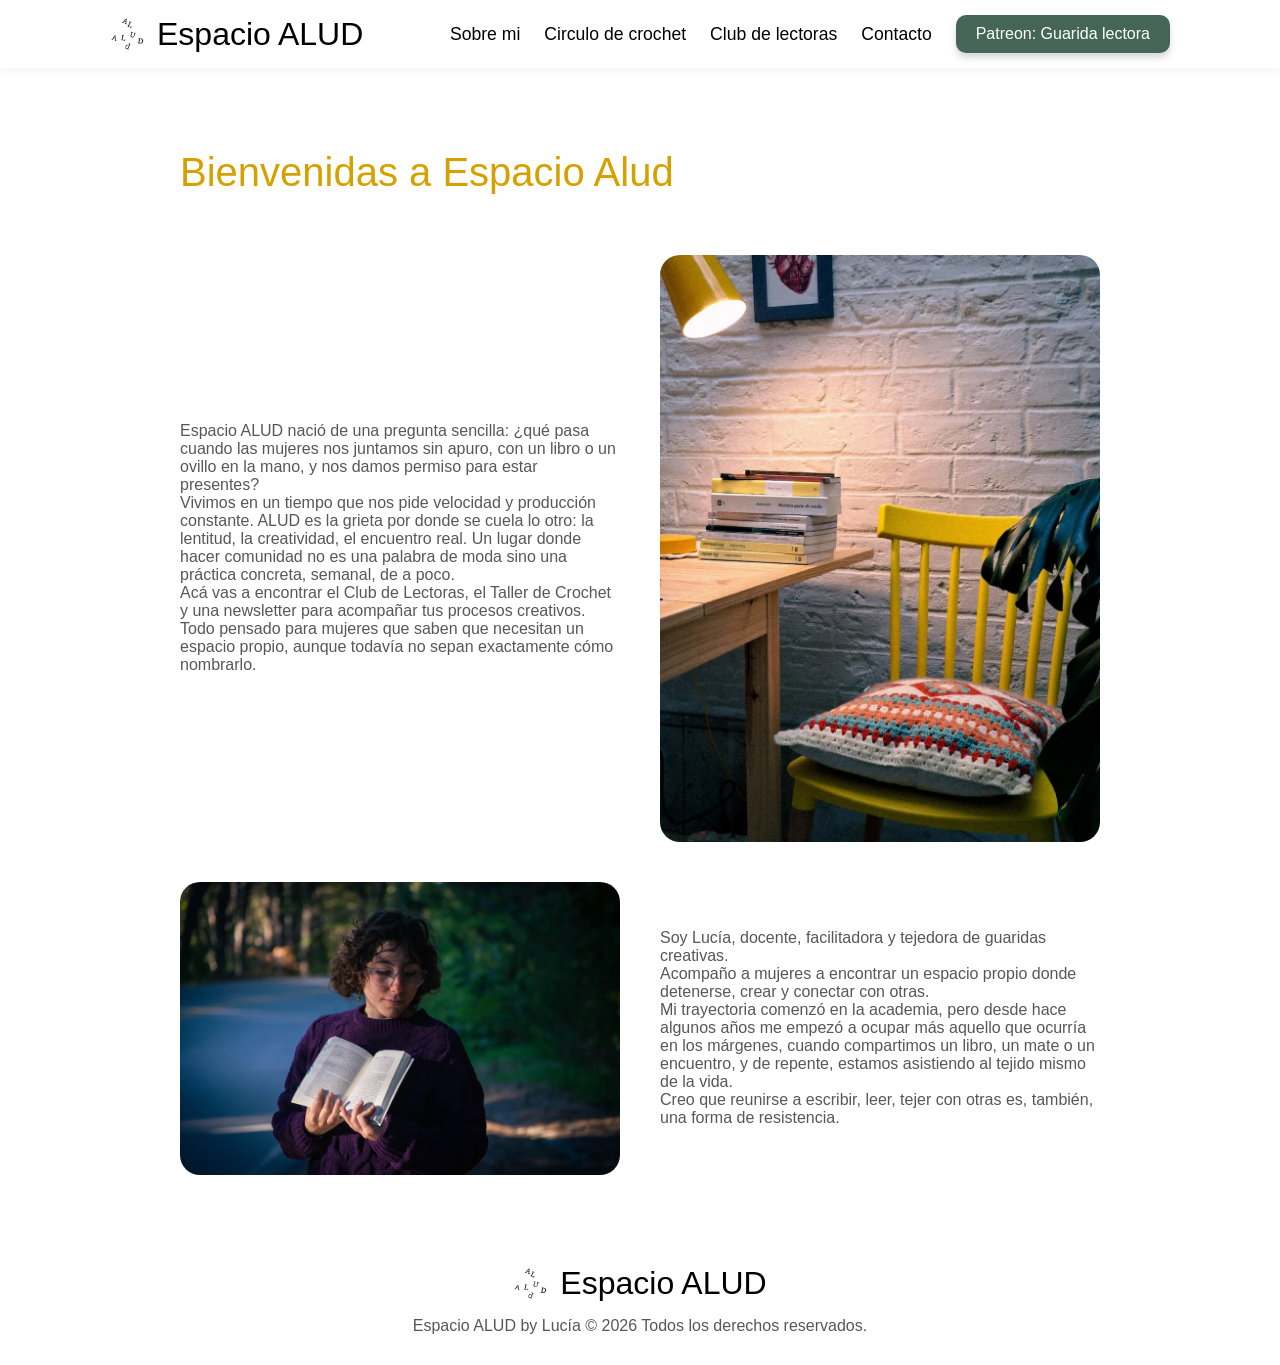
<file: index.html>
<!DOCTYPE html>
<html lang="es">

<head>
    <meta charset="UTF-8">
    <meta name="viewport" content="width=device-width, initial-scale=1.0">
    <link rel="preload" href="./styles/style.css" as="style">
    <link rel="stylesheet" href="./styles/style.css">

    <link rel="preload" as="image" href="../assets/img/Aguja.webp" fetchpriority="high">

    <!-- SEO -->
    <title>Espacio ALUD | Talleres Creativos y Club de Lectura en Montevideo</title>
    <link rel="shortcut icon" href="./assets/img/LogoALUDSINFONDO.png" type="image/x-icon">

    <meta name="keywords"
        content="Espacio ALUD, taller crochet, club de lectoras, Montevideo, Tres Cruces, encuentros creativos">
    <meta name="description"
        content="Espacio ALUD es un refugio creativo en Montevideo. Ofrecemos talleres presenciales de crochet y un club de lectura para compartir e inspirarte.">
    <meta name="owner" content="Lucia Valdez">
    <meta name="author" content="Federico Garcia">

    <!-- OPEN GRAPH -->
    <meta property="og:title" content="Espacio ALUD | Talleres y Club de Lectura 🏠">
    <meta property="og:description"
        content="Un refugio creativo en Montevideo con talleres de crochet y club de lectura.">
    <meta property="og:url" content="https://espacio-alud.vercel.app/index.html">
    <meta property="og:image"
        content="https://espacio-alud.vercel.app/assets/img/LogoALUDSINFONDO.png">
    <meta property="og:type" content="website">
</head>

<body>
    <header class="header">
        <div class="header-contenido">
            <div class="brand">
                <a href="index.html" class="logo-link">
                    <img src="./assets/img/LogoALUDSINFONDO.webp" alt="Logo de Espacio Alud" class="logo-img" width="100" height="100">
                    <h4 class="logo-nombre">Espacio ALUD</h4>
                </a>
            </div>

            <input type="checkbox" id="menu-toggle" class="menu-toggle">
            <label for="menu-toggle" class="btn-header">
                <span></span>
                <span></span>
                <span></span>
            </label>

            <nav class="nav-menu">
                <ul class="menu">
                    <li class="menu-item">
                        <a class="menu-link" href="./pages/sobremi.html">Sobre mi</a>
                    </li>
                    <li class="menu-item">
                        <a class="menu-link" href="./pages/crochet.html">Circulo de crochet</a>
                    </li>
                    <li class="menu-item">
                        <a class="menu-link" href="./pages/club.html">Club de lectoras</a>
                    </li>
                    <li class="menu-item">
                        <a class="menu-link" href="./pages/contacto.html">Contacto</a>
                    </li>
                    <li class="menu-item">
                        <a href="https://www.patreon.com/cw/guaridalectora/membership" class="btn-patreon"
                            target="_blank">Patreon: Guarida lectora</a>
                    </li>
                </ul>
            </nav>
        </div>
    </header>

    <main class="main-index">

        <section class="index-seccion">
            <h1>Bienvenidas a Espacio Alud</h1>

            <div class="index-texto1">
                <p>Espacio ALUD nació de una pregunta sencilla: ¿qué pasa cuando las mujeres nos juntamos sin apuro,
                    con un libro o un ovillo en la mano, y nos damos permiso para estar presentes?<br>
                    Vivimos en un tiempo que nos pide velocidad y producción constante. ALUD es la grieta por donde se
                    cuela lo otro: la lentitud, la creatividad, el encuentro real. Un lugar donde hacer comunidad no es
                    una palabra de moda sino una práctica concreta, semanal, de a poco.<br>
                    Acá vas a encontrar el Club de Lectoras, el Taller de Crochet y una newsletter para acompañar tus
                    procesos creativos. Todo pensado para mujeres que saben que necesitan un espacio propio, aunque
                    todavía no sepan exactamente cómo nombrarlo.</p>
            </div>

            <div class="imagen-index img-silla">
                <img src="./assets/img/Silla.webp" alt="Foto de Espacio" fetchpriority="high">
            </div>

            <div class="imagen-index img-lu">
                <img src="./assets/img/Lulibro.webp" alt="Foto de Lucia con un libro" fetchpriority="high">
            </div>

            <div class="index-texto2">
                <p>Soy Lucía, docente, facilitadora y tejedora de guaridas creativas.<br>
                    Acompaño a mujeres a encontrar un espacio propio donde detenerse, crear y conectar con otras.<br>
                    Mi trayectoria comenzó en la academia, pero desde hace algunos años me empezó a ocupar más aquello
                    que ocurría en los márgenes, cuando compartimos un libro, un mate o un encuentro, y de repente,
                    estamos asistiendo al tejido mismo de la vida.<br>
                    Creo que reunirse a escribir, leer, tejer con otras es, también, una forma de resistencia.
                </p>
            </div>
        </section>
    </main>

    <footer>
        <div class="footer-logo">
            <a href="index.html" class="logo-link">
                <img src="./assets/img/LogoALUDSINFONDO.webp" alt="Logo de Espacio Alud" class="logo-img" width="100" height="100">
                <span class="logo-nombre">Espacio ALUD</span>
            </a>
        </div>

        <p class="footer-copyright">Espacio ALUD by Lucía © 2026 Todos los derechos reservados.</p>

    </footer>

</body>

</html>
</file>
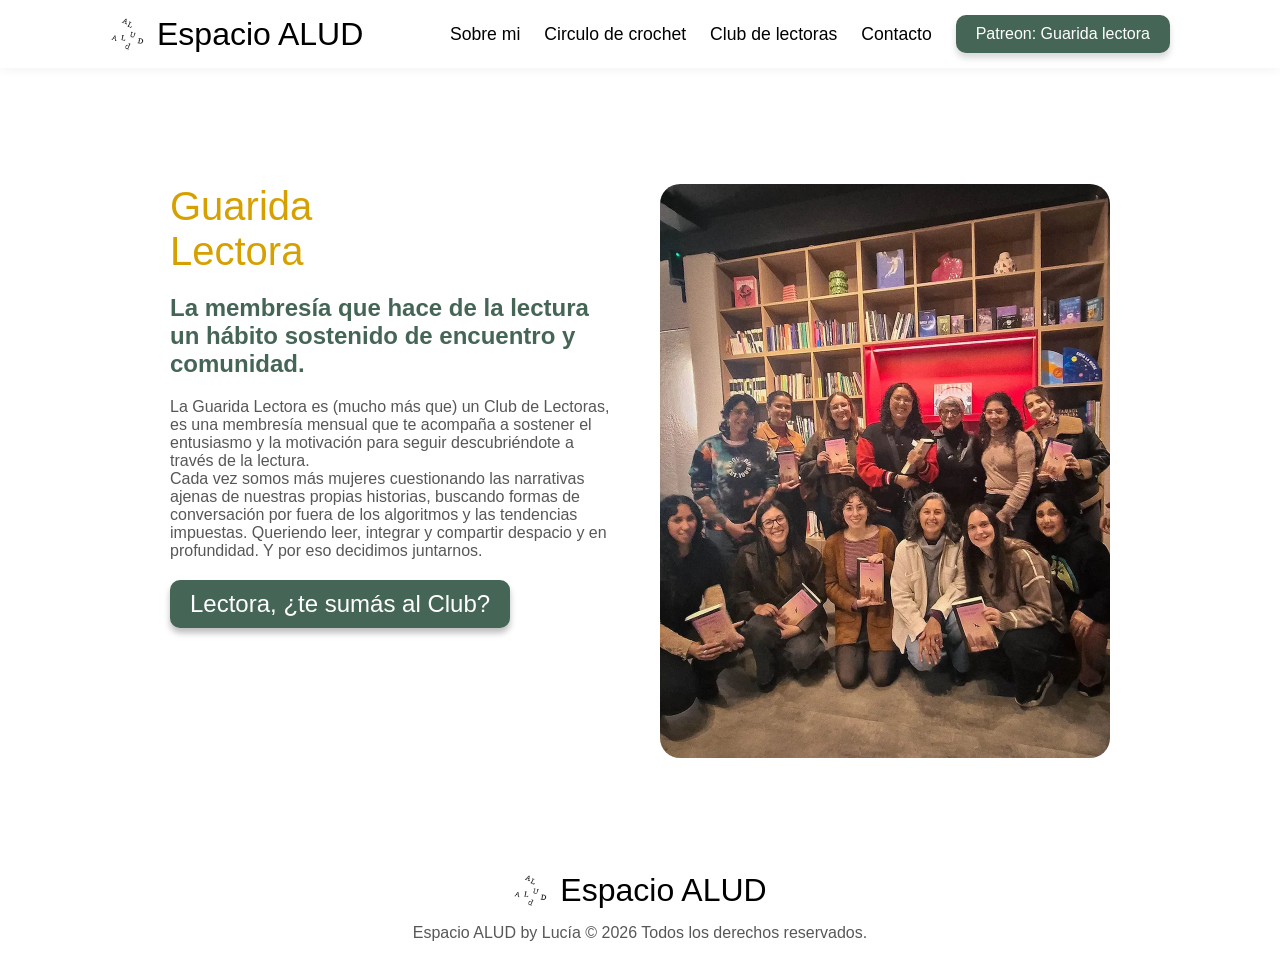
<file: pages/club.html>
<!DOCTYPE html>
<html lang="es">

<head>
    <meta charset="UTF-8">
    <meta name="viewport" content="width=device-width, initial-scale=1.0">
    <link rel="preload" href="../styles/style.css" as="style">
    <link rel="stylesheet" href="../styles/style.css">

    <link rel="preload" as="image" href="../assets/img/Alud-club.webp" fetchpriority="high">

    <title>Club de Lectoras en Montevideo 📚 | Espacio ALUD</title>
    <link rel="shortcut icon" href="../assets/img/LogoALUDSINFONDO.png" type="image/x-icon">

    <meta name="keywords"
        content="club de lectura montevideo, club de lectoras, libros montevideo, guarida lectora, Espacio ALUD">
    <meta name="description"
        content="Sumate al Club de Lectoras de Espacio ALUD. Un grupo para compartir lecturas, debates y comunidad presencial u online.">
    <meta name="owner" content="Lucía Valdez">
    <meta name="author" content="Federico Garcia">

    <!-- OPEN GRAPH ESPECÍFICO DEL CLUB -->
    <meta property="og:title" content="Club de Lectoras 📚 | Espacio ALUD">
    <meta property="og:description"
        content="Un espacio para reunirnos a leer, debatir y compartir nuestro amor por los libros.">
    <meta property="og:url" content="https://espacio-alud.vercel.app/pages/club.html">
    <meta property="og:image" content="https://espacio-alud.vercel.app/assets/img/LogoALUDSINFONDO.png">
    <meta property="og:type" content="website">
</head>

<body>
    <header class="header">

        <div class="header-contenido">
            <div class="brand">
                <a href="../index.html" class="logo-link">
                    <img src="../assets/img/LogoALUDSINFONDO.webp" alt="Logo de Espacio Alud" class="logo-img" width="100" height="100">
                    <h4 class="logo-nombre">Espacio ALUD</h4>
                </a>
            </div>
            <input type="checkbox" id="menu-toggle" class="menu-toggle">
            <label for="menu-toggle" class="btn-header">
                <span></span>
                <span></span>
                <span></span>
            </label>

            <nav class="nav-menu">

                <ul class="menu">
                    <li class="menu-item">
                        <a class="menu-link" href="./sobremi.html">Sobre mi</a>
                    </li>
                    <li class="menu-item">
                        <a class="menu-link" href="./crochet.html">Circulo de crochet</a>
                    </li>
                    <li class="menu-item">
                        <a class="menu-link" href="./club.html">Club de lectoras</a>
                    </li>
                    <li class="menu-item">
                        <a class="menu-link" href="./contacto.html">Contacto</a>
                    </li>

                    <li class="menu-item">
                        <a href="https://www.patreon.com/cw/guaridalectora/membership" class="btn-patreon"
                            target="_blank">Patreon: Guarida lectora</a>
                    </li>
                </ul>
            </nav>
        </div>
    </header>

    <main class="main-club">

        <section class="guarida-seccion">
            <div class="columna-texto-club">
                <h1>Guarida <br>
                    Lectora</h1>
                <h2>La membresía que hace de la lectura un hábito sostenido de encuentro y comunidad.</h2>

                <p>La Guarida Lectora es (mucho más que) un Club de Lectoras, es una membresía mensual que te acompaña a
                    sostener el entusiasmo y la motivación para seguir descubriéndote a través de la lectura. <br>

                    Cada vez somos más mujeres cuestionando las narrativas ajenas de nuestras propias historias,
                    buscando formas
                    de conversación por fuera de los algoritmos y las tendencias impuestas. Queriendo leer, integrar y
                    compartir
                    despacio y en profundidad. Y por eso decidimos juntarnos.</p>

                <a href="https://www.patreon.com/cw/guaridalectora/membership" class="btn-club" target="_blank">Lectora,
                    ¿te sumás al Club?</a>
            </div>

            <div class="columna-imagen-club">
                <div class="wrapper-imagen-club">
                    <img src="../assets/img/Alud-club.webp" alt="Club de Lectura Espacio Alud" fetchpriority="high">
                </div>
            </div>
        </section>

    </main>

    <footer>
        <div class="footer-logo">
            <a href="../index.html" class="logo-link">
                <img src="../assets/img/LogoALUDSINFONDO.webp" alt="Logo de Espacio Alud" class="logo-img" width="100" height="100">
                <span class="logo-nombre">Espacio ALUD</span>
            </a>
        </div>

        <p class="footer-copyright">Espacio ALUD by Lucía © 2026 Todos los derechos reservados.</p>

    </footer>
</body>

</html>
</file>
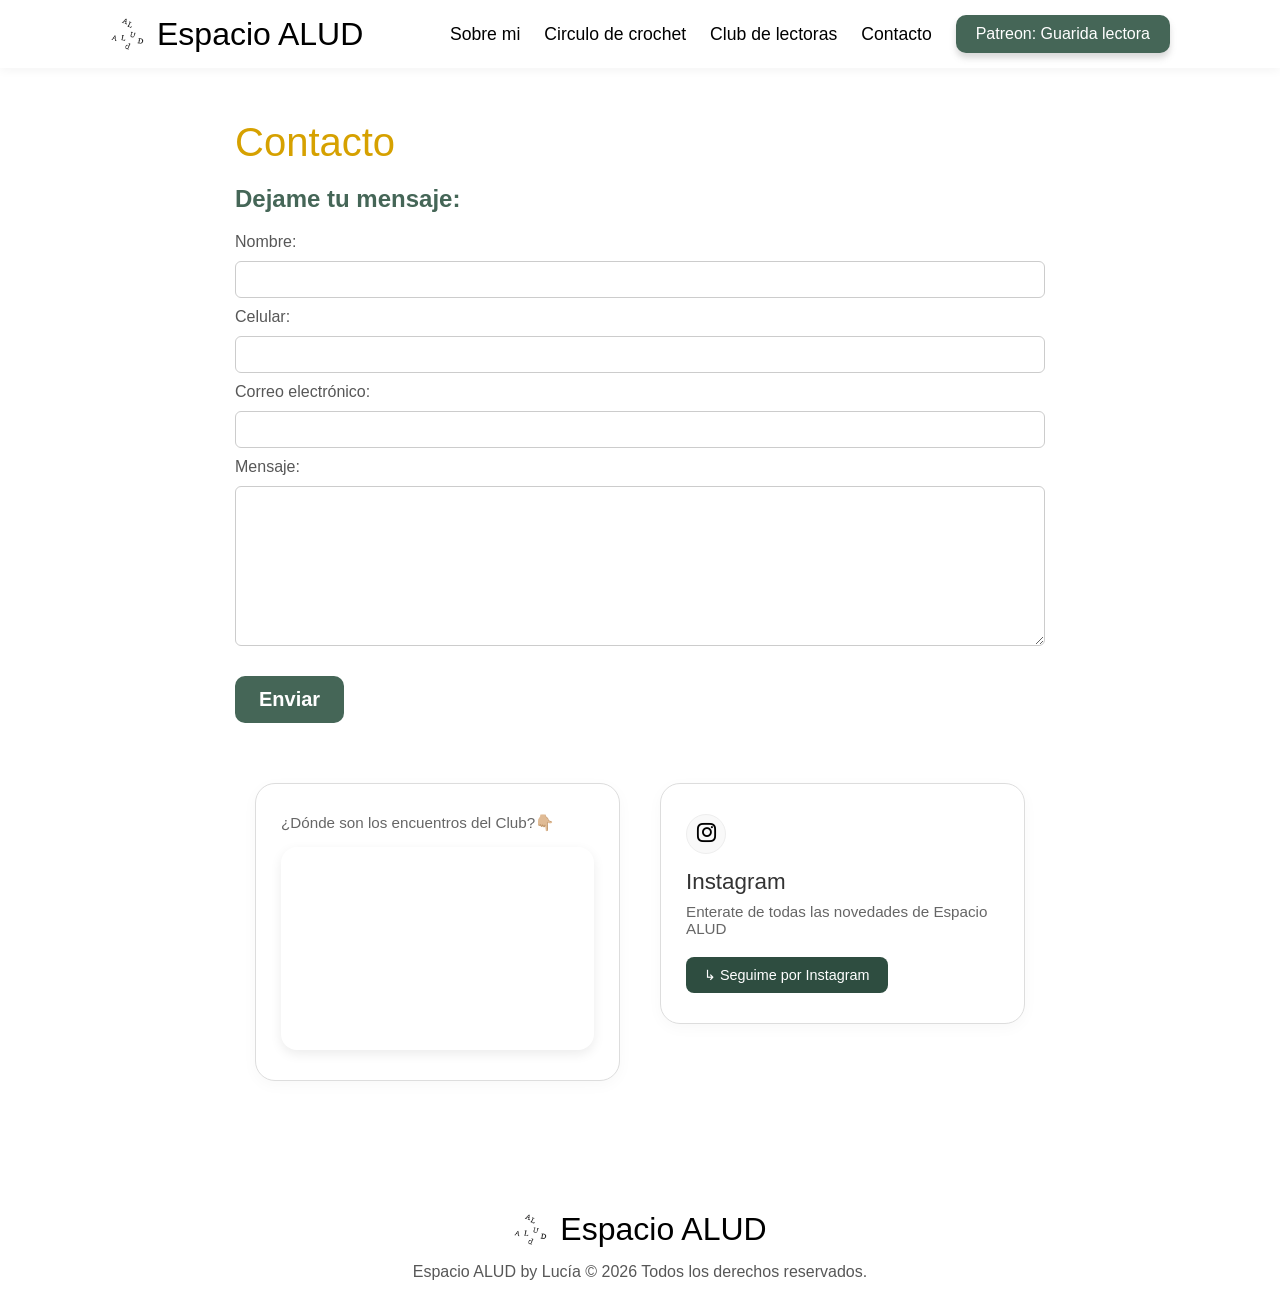
<file: pages/contacto.html>
<!DOCTYPE html>
<html lang="es">

<head>
    <meta charset="UTF-8">
    <meta name="viewport" content="width=device-width, initial-scale=1.0">

    <link rel="preconnect" href="https://fonts.googleapis.com">
    <link rel="preconnect" href="https://fonts.gstatic.com" crossorigin>
    <link rel="preconnect" href="https://cdn.jsdelivr.net">

    <link rel="preload" href="../styles/style.css" as="style">
    <link rel="stylesheet" href="../styles/style.css">

    <link rel="stylesheet" href="https://cdn.jsdelivr.net/npm/bootstrap-icons@1.11.3/font/bootstrap-icons.min.css" media="print" onload="this.media='all'">
    


    <title>Contacto e Inscripciones ✉️ | Espacio ALUD Montevideo</title>
    <link rel="shortcut icon" href="../assets/img/LogoALUDSINFONDO.png" type="image/x-icon">

    <meta name="keywords"
        content="contacto Espacio ALUD, inscripciones talleres, direccion Espacio ALUD, Tres Cruces, Montevideo, consultas crochet, club de lectura">
    <meta name="description"
        content="¿Tenés dudas o querés inscribirte a nuestros talleres y club de lectura en Montevideo? Ponete en contacto con nosotros. ¡Te esperamos en Tres Cruces!">
    <meta name="owner" content="Lucía Valdez">
    <meta name="author" content="Federico Garcia">

    <!-- OPEN GRAPH -->
    <meta property="og:title" content="Contacto e Inscripciones ✉️ | Espacio ALUD Montevideo">
    <meta property="og:description"
        content="Ponete en contacto para inscribirte a los talleres presenciales o consultar sobre nuestras actividades en Montevideo.">
    <meta property="og:url" content="https://espacio-alud.vercel.app/pages/contacto.html">
    <meta property="og:image" content="https://espacio-alud.vercel.app/assets/img/LogoALUDSINFONDO.png">
    <meta property="og:type" content="website">
</head>

<body>
    <header class="header">
        <div class="header-contenido">
            <div class="brand">
                <a href="../index.html" class="logo-link">
                    <img src="../assets/img/LogoALUDSINFONDO.webp" alt="Logo de Espacio Alud" class="logo-img"
                        width="100" height="100">
                    <h4 class="logo-nombre">Espacio ALUD</h4>
                </a>
            </div>
            <input type="checkbox" id="menu-toggle" class="menu-toggle">
            <label for="menu-toggle" class="btn-header">
                <span></span>
                <span></span>
                <span></span>
            </label>

            <nav class="nav-menu">
                <ul class="menu">
                    <li class="menu-item">
                        <a class="menu-link" href="./sobremi.html">Sobre mi</a>
                    </li>
                    <li class="menu-item">
                        <a class="menu-link" href="./crochet.html">Circulo de crochet</a>
                    </li>
                    <li class="menu-item">
                        <a class="menu-link" href="./club.html">Club de lectoras</a>
                    </li>
                    <li class="menu-item">
                        <a class="menu-link" href="./contacto.html">Contacto</a>
                    </li>

                    <li class="menu-item">
                        <a href="https://www.patreon.com/cw/guaridalectora/membership" class="btn-patreon"
                            target="_blank">Patreon: Guarida lectora</a>
                    </li>
                </ul>
            </nav>
        </div>
    </header>

    <main class="main-contacto">

        <section class="section-form">
            <h1>Contacto</h1>

            <h2>Dejame tu mensaje:</h2>

            <form action="#" class="form">
                <label for="name">Nombre: </label>
                <input type="text" name="name" id="name">

                <label for="cel">Celular: </label>
                <input type="number" name="celular" id="cel">

                <label for="email">Correo electrónico: </label>
                <input type="email" name="email" id="email">

                <label for="comments">Mensaje: </label>
                <textarea name="comments" id="comments"></textarea>

                <div>
                    <input type="submit" value="Enviar" class="form-btn">
                </div>
            </form>
        </section>

        <section class="section-vias">

            <div class="columna-info">
                <p class="subtitulo-mapa"> ¿Dónde son los encuentros del Club?👇🏼</p>

                <div class="mapa-container">
                    <iframe
                        src="https://www.google.com/maps/embed?pb=!1m18!1m12!1m3!1d3271.914975354024!2d-56.172240323399514!3d-34.908583173664155!2m3!1f0!2f0!3f0!3m2!1i1024!2i768!4f13.1!3m3!1m2!1s0x959f81117764915b%3A0x7a013fe95fe7b094!2sRonda%20-%20espacio%20creativo!5e0!3m2!1ses!2suy!4v1785327749860!5m2!1ses!2suy"
                        title="Ubicacion de Espacio Alud"
                        height="200" style="border:0; width:100%" allowfullscreen="" loading="lazy">
                    </iframe>
                </div>
            </div>

            <div class="columna-instagram">
                <div class="tarjeta-instagram">
                    <div class="icono-box">
                        <i class="bi bi-instagram"></i>
                    </div>

                    <h4>Instagram</h4>
                    <p>Enterate de todas las novedades de Espacio ALUD</p>
                    <a href="https://www.instagram.com/espacio.alud/" target="_blank" class="btn-instagram">
                        ↳ Seguime por Instagram
                    </a>
                </div>
            </div>

        </section>
    </main>


    <footer>
        <div class="footer-logo">
            <a href="../index.html" class="logo-link">
                <img src="../assets/img/LogoALUDSINFONDO.webp" alt="Logo de Espacio Alud" class="logo-img" width="100"
                    height="100">
                <span class="logo-nombre">Espacio ALUD</span>
            </a>
        </div>

        <p class="footer-copyright">Espacio ALUD by Lucía © 2026 Todos los derechos reservados.</p>

    </footer>


</body>

</html>
</file>
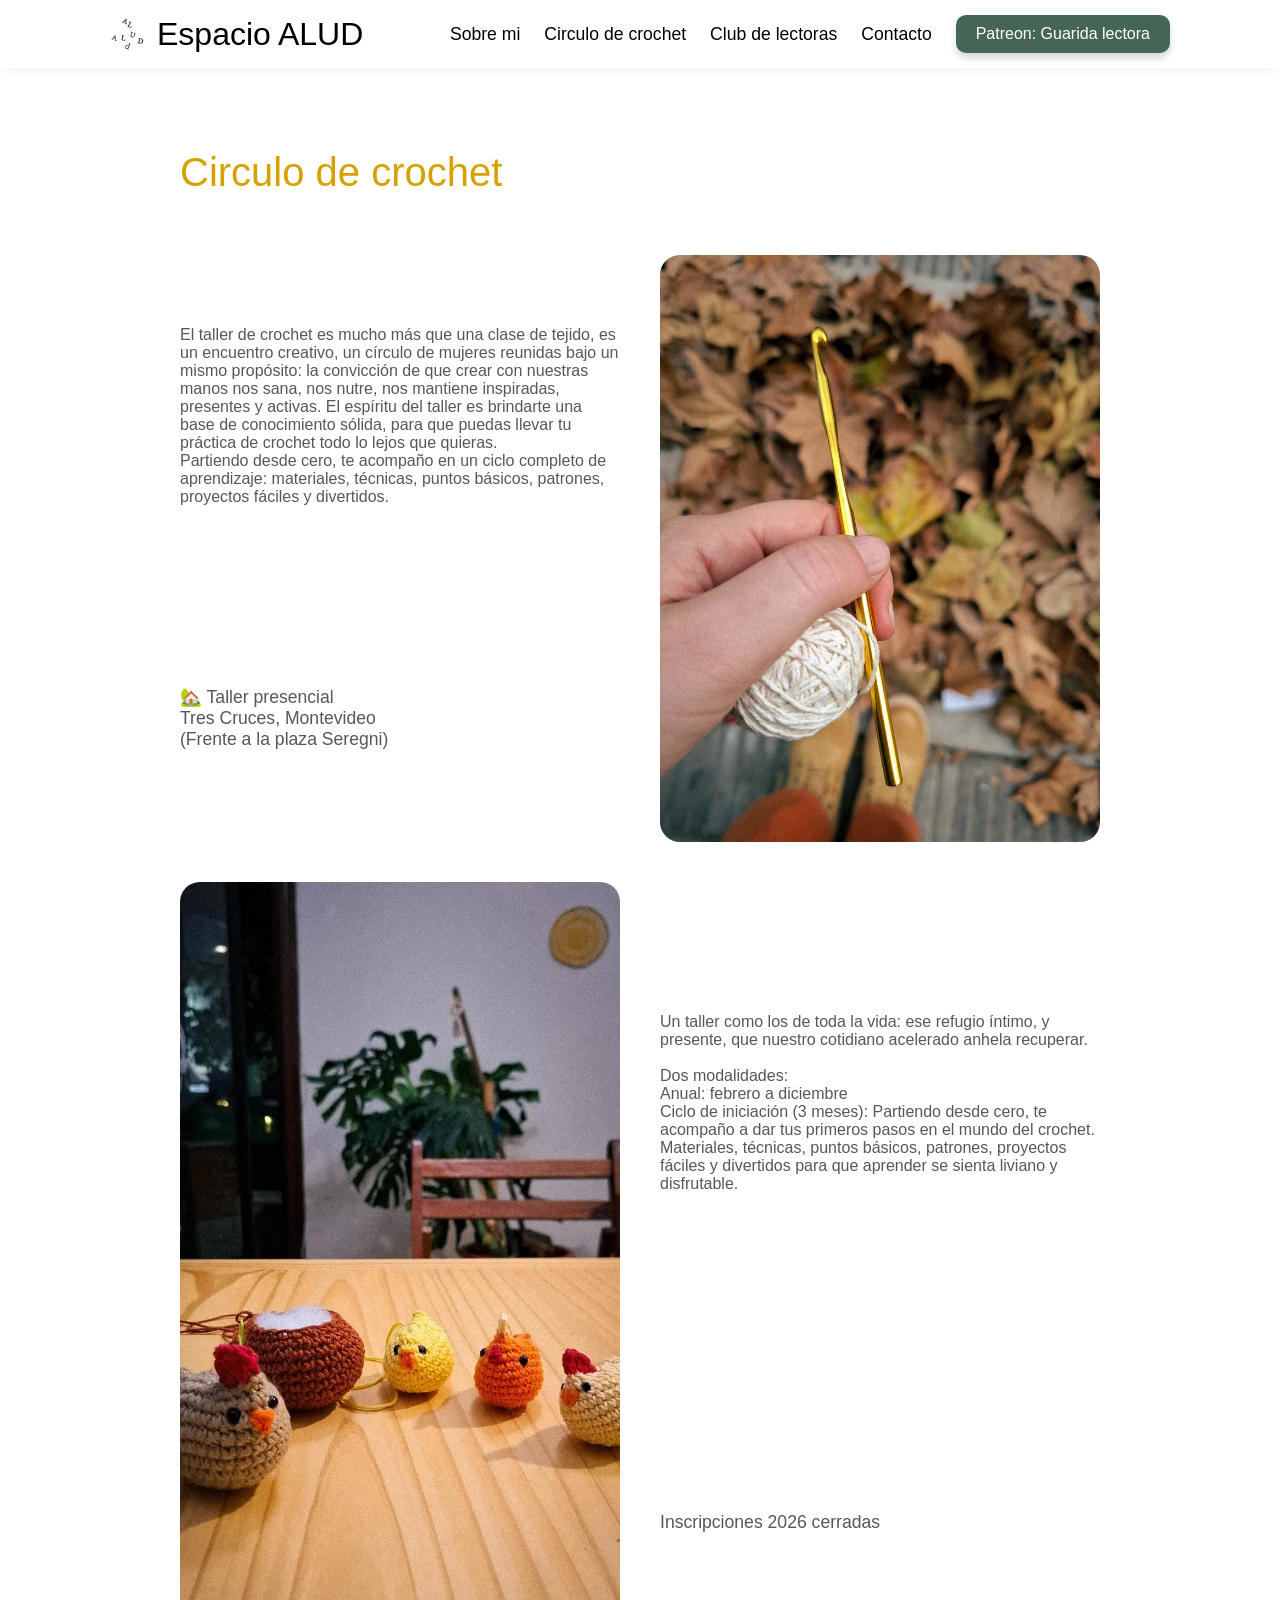
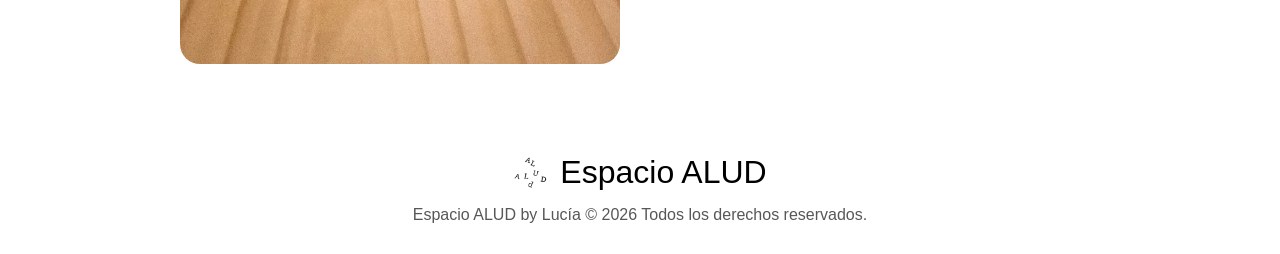
<file: pages/crochet.html>
<!DOCTYPE html>
<html lang="es">

<head>
    <meta charset="UTF-8">
    <meta name="viewport" content="width=device-width, initial-scale=1.0">
    <link rel="preload" href="../styles/style.css" as="style">
    <link rel="stylesheet" href="../styles/style.css">

    <link rel="preload" as="image" href="../assets/img/Aguja.webp" fetchpriority="high">

    <!-- SEO -->
    <title>Círculo de Crochet en Montevideo 🧶 | Espacio ALUD</title>
    <link rel="shortcut icon" href="../assets/img/LogoALUDSINFONDO.png" type="image/x-icon">

    <meta name="keywords" content="crochet montevideo, taller de tejido, clases de crochet, Tres Cruces, Espacio ALUD">
    <meta name="description"
        content="Aprende crochet desde cero en un espacio cálido y guiado en Montevideo (Tres Cruces). Taller presencial, proyectos e inscripciones.">
    <meta name="owner" content="Lucía Valdez">
    <meta name="author" content="Federico Garcia">

    <!-- OPEN GRAPH -->
    <meta property="og:title" content="Círculo de Crochet en Montevideo 🧶 | Espacio ALUD">
    <meta property="og:description"
        content="Un espacio cálido de tejido, creación guiada y aprendizaje desde cero en Tres Cruces.">
    <meta property="og:url" content="https://espacio-alud.vercel.app/pages/crochet.html">
    <meta property="og:image"
        content="https://espacio-alud.vercel.app/assets/img/LogoALUDSINFONDO.png">
    <meta property="og:type" content="website">

</head>

<body>
    <header class="header">
        <div class="header-contenido">
            <div class="brand">
                <a href="../index.html" class="logo-link">
                    <img src="../assets/img/LogoALUDSINFONDO.webp" alt="Logo de Espacio Alud" class="logo-img" width="100" height="100">
                    <h4 class="logo-nombre">Espacio ALUD</h4>
                </a>
            </div>

            <input type="checkbox" id="menu-toggle" class="menu-toggle">
            <label for="menu-toggle" class="btn-header">
                <span></span>
                <span></span>
                <span></span>
            </label>

            <nav class="nav-menu">
                <ul class="menu">
                    <li class="menu-item">
                        <a class="menu-link" href="./sobremi.html">Sobre mi</a>
                    </li>
                    <li class="menu-item">
                        <a class="menu-link" href="./crochet.html">Circulo de crochet</a>
                    </li>
                    <li class="menu-item">
                        <a class="menu-link" href="./club.html">Club de lectoras</a>
                    </li>
                    <li class="menu-item">
                        <a class="menu-link" href="./contacto.html">Contacto</a>
                    </li>

                    <li class="menu-item">
                        <a href="https://www.patreon.com/cw/guaridalectora/membership" class="btn-patreon"
                            target="_blank">Patreon: Guarida lectora</a>
                    </li>
                </ul>
            </nav>
        </div>
    </header>

    <main class="main-crochet">
        
        <section class="circulo-crochet">
            <h1>Circulo de crochet</h1>


            <div class="crochet-texto1">
                <p>El taller de crochet es mucho más que una clase de tejido, es un encuentro creativo, un círculo de
                    mujeres reunidas bajo un mismo propósito: la convicción de que crear con nuestras manos nos sana,
                    nos nutre, nos mantiene inspiradas, presentes y activas.
                    El espíritu del taller es brindarte una base de conocimiento sólida, para que puedas llevar tu
                    práctica de crochet todo lo lejos que quieras. <br>

                    Partiendo desde cero, te acompaño en un ciclo completo de aprendizaje: materiales, técnicas, puntos
                    básicos, patrones, proyectos fáciles y divertidos. <br></p>
            </div>

            <div class="crochet-texto2">
                <p>🏡 Taller presencial <br>
                    Tres Cruces, Montevideo <br>
                    (Frente a la plaza Seregni) <br><br></p>
            </div>

            <div class="crochet-texto3">
                <p>Un taller como los de toda la vida: ese refugio íntimo, y presente, que nuestro cotidiano acelerado
                    anhela recuperar. <br><br>
                    Dos modalidades: <br>
                    Anual: febrero a diciembre <br>
                    Ciclo de iniciación (3 meses): Partiendo desde cero, te acompaño a dar tus primeros pasos en el
                    mundo del crochet. Materiales, técnicas, puntos básicos, patrones, proyectos fáciles y divertidos
                    para que aprender se sienta liviano y disfrutable. <br><br></p>
            </div>

            <div class="crochet-texto4">
                <p>Inscripciones 2026 cerradas</p>
            </div>

            <div class="imagen-crochet img-aguja">
                <img src="../assets/img/Aguja.webp" alt="Foto de aguja" fetchpriority="high">
            </div>

            <div class="imagen-crochet img-amigrumi">
                <img src="../assets/img/Amigrumis.webp" alt="Foto de amigrumis tejidos">
            </div>
        </section>
    </main>

    <footer>
        <div class="footer-logo">
            <a href="index.html" class="logo-link">
                <img src="../assets/img/LogoALUDSINFONDO.webp" alt="Logo de Espacio Alud" class="logo-img" width="100" height="100">
                <span class="logo-nombre">Espacio ALUD</span>
            </a>
        </div>

        <p class="footer-copyright">Espacio ALUD by Lucía © 2026 Todos los derechos reservados.</p>

    </footer>

</body>

</html>
</file>
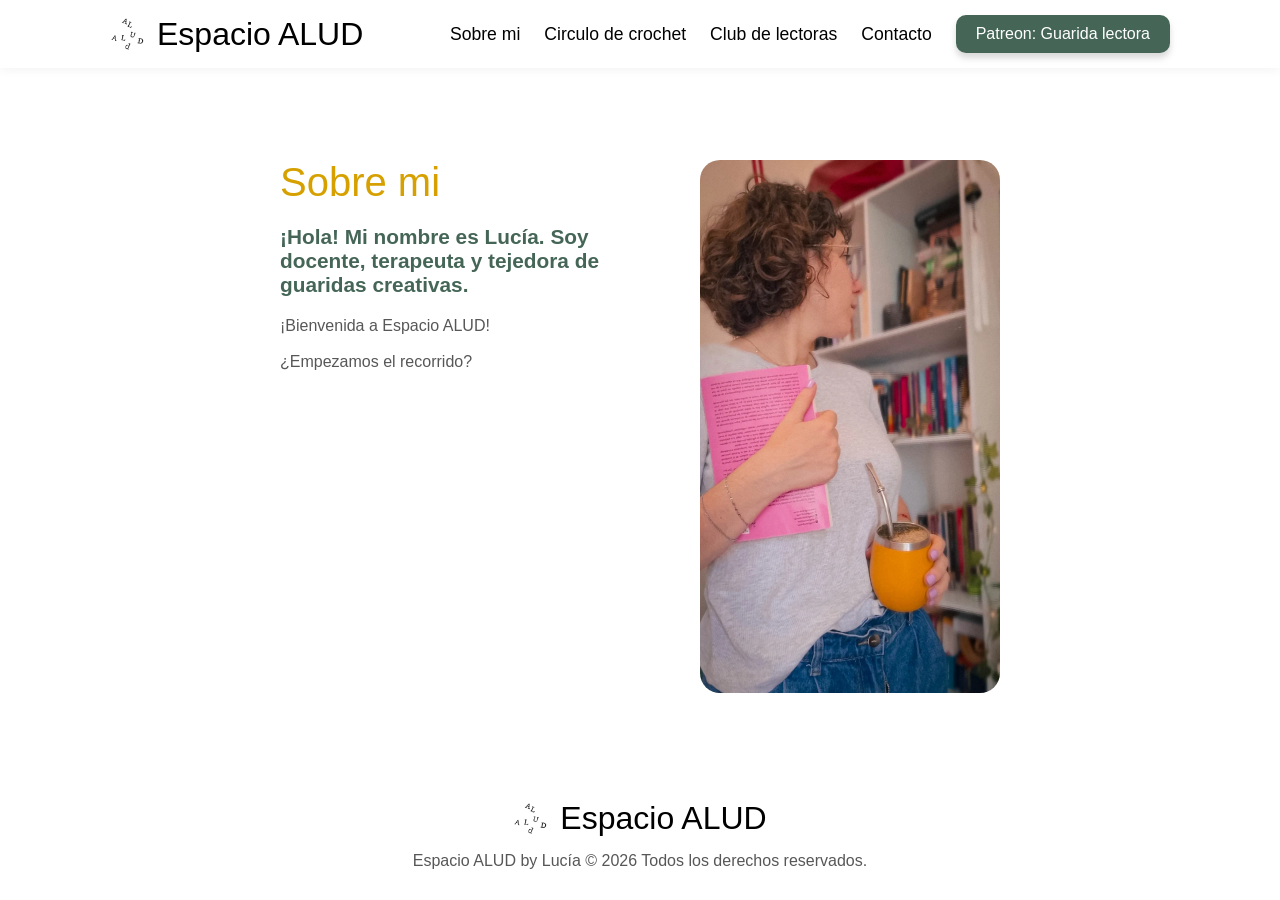
<file: pages/sobremi.html>
<!DOCTYPE html>
<html lang="es">

<head>
    <meta charset="UTF-8">
    <meta name="viewport" content="width=device-width, initial-scale=1.0">
    <link rel="stylesheet" href="../styles/style.css">

    <link rel="preload" as="image" href="../assets/img/LuEstudio.webp" fetchpriority="high">

    <title>Sobre Mí - Lucía 🌸 | Espacio ALUD Montevideo</title>
    <link rel="shortcut icon" href="../assets/img/LogoALUDSINFONDO.png" type="image/x-icon">

    <meta name="keywords"
        content="sobre mi Espacio ALUD, Lucia Espacio ALUD, historia Espacio ALUD, refugio creativo, comunidad Montevideo">
    <meta name="description"
        content="Conocé la historia detrás de Espacio ALUD y a Lucía, la creadora de este refugio creativo de lectura y tejido en Montevideo.">
    <meta name="owner" content="Lucía Valdez">
    <meta name="author" content="Federico Garcia">

    <!-- OPEN GRAPH -->
    <meta property="og:title" content="Sobre Mí - Lucía 🌸 | Espacio ALUD Montevideo">
    <meta property="og:description"
        content="Descubrí la historia de Lucía y el propósito de Espacio ALUD: un refugio creativo en Montevideo.">
    <meta property="og:url" content="https://espacio-alud.vercel.app/pages/sobremi.html">
    <meta property="og:image"
        content="https://espacio-alud.vercel.app/assets/img/LogoALUDSINFONDO.png">
    <meta property="og:type" content="website">
</head>

<body>
    <header class="header">
        <div class="header-contenido">
            <div class="brand">
                <a href="../index.html" class="logo-link">
                    <img src="../assets/img/LogoALUDSINFONDO.webp" alt="Logo de Espacio Alud" class="logo-img" width="100" height="100">
                    <h4 class="logo-nombre">Espacio ALUD</h4>
                </a>
            </div>
            <input type="checkbox" id="menu-toggle" class="menu-toggle">
            <label for="menu-toggle" class="btn-header">
                <span></span>
                <span></span>
                <span></span>
            </label>

            <nav class="nav-menu">

                <ul class="menu">
                    <li class="menu-item">
                        <a class="menu-link" href="./sobremi.html">Sobre mi</a>
                    </li>
                    <li class="menu-item">
                        <a class="menu-link" href="./crochet.html">Circulo de crochet</a>
                    </li>
                    <li class="menu-item">
                        <a class="menu-link" href="./club.html">Club de lectoras</a>
                    </li>
                    <li class="menu-item">
                        <a class="menu-link" href="./contacto.html">Contacto</a>
                    </li>

                    <li class="menu-item">
                        <a href="https://www.patreon.com/cw/guaridalectora/membership" class="btn-patreon"
                            target="_blank">Patreon: Guarida lectora</a>
                    </li>
                </ul>
            </nav>
        </div>
    </header>

    <main class="main-sobre-mi">
        <section class="seccion-sobre-mi">

            <div class="columna-texto">
                <h1>Sobre mi</h1>
                <h2 class="intro">
                    ¡Hola! Mi nombre es Lucía. Soy docente, terapeuta y tejedora de guaridas creativas.
                </h2>

                <p>¡Bienvenida a Espacio ALUD! <br><br>
                    ¿Empezamos el recorrido?</p>
            </div>

            <div class="columna-imagen-sobre-mi">
                <img src="../assets/img/LuEstudio.webp" alt="Foto de Lucia" fetchpriority="high">
            </div>
        </section>

    </main>


    <footer>
        <div class="footer-logo">
            <a href="../index.html" class="logo-link">
                <img src="../assets/img/LogoALUDSINFONDO.webp" alt="Logo de Espacio Alud" class="logo-img" width="100" height="100">
                <span class="logo-nombre">Espacio ALUD</span>
            </a>
        </div>

        <p class="footer-copyright">Espacio ALUD by Lucía © 2026 Todos los derechos reservados.</p>

    </footer>

</body>

</html>
</file>
<file: styles/style.css>
.icono-box, .btn-club, .btn-patreon {
  display: flex;
  justify-content: center;
  align-items: center;
}

* {
  margin: 0;
  padding: 0;
  box-sizing: border-box;
  font-family: "Inter", sans-serif;
}

body {
  min-height: 100vh;
  display: flex;
  flex-direction: column;
  justify-content: flex-start;
  align-items: stretch;
  gap: 0;
}
@media screen and (min-width: 300px) and (max-width: 567px) {
  body {
    overflow-x: hidden;
  }
}

main {
  flex: 1;
}

a {
  text-decoration: none;
  color: #000000;
  transition: color 0.2s ease;
}
a:hover {
  color: #d6a100;
}

h1 {
  margin-bottom: 20px;
  color: #d6a100;
  font-size: 2.5rem;
  font-weight: normal;
}
@media screen and (min-width: 300px) and (max-width: 567px) {
  h1 {
    font-size: 1.8rem;
    margin-bottom: 15px;
  }
}

h2 {
  margin-bottom: 20px;
  color: #456657;
}

p {
  color: #575757;
}

input[type=number]::-webkit-inner-spin-button, input[type=number]::-webkit-outer-spin-button {
  -webkit-appearance: none;
  margin: 0;
}

.header {
  position: fixed;
  top: 0;
  left: 0;
  width: 100%;
  background-color: #ffffff;
  z-index: 1000;
  box-shadow: 0 2px 10px rgba(0, 0, 0, 0.0509803922);
}
.header .header-contenido {
  position: relative;
  display: flex;
  flex-direction: row;
  justify-content: space-between;
  align-items: center;
  gap: 0;
  max-width: 1100px;
  width: 100%;
  margin: 0 auto;
  padding: 15px 20px;
}
@media screen and (min-width: 300px) and (max-width: 567px) {
  .header .header-contenido {
    padding: 10px 15px;
  }
}
@media screen and (min-width: 568px) and (max-width: 967px) {
  .header .header-contenido {
    padding: 12px 25px;
  }
}

.brand,
.logo-link {
  display: flex;
  flex-direction: row;
  justify-content: flex-start;
  align-items: center;
  gap: 12px;
}

.logo-img {
  width: 35px;
  height: auto;
  display: block;
}

.logo-nombre {
  font-size: 2rem;
  font-weight: normal;
}
@media screen and (min-width: 300px) and (max-width: 567px) {
  .logo-nombre {
    font-size: 1.5rem;
  }
}
@media screen and (min-width: 568px) and (max-width: 967px) {
  .logo-nombre {
    font-size: 1.7rem;
  }
}

.nav-menu {
  display: flex;
  align-items: center;
}

.menu {
  list-style: none;
  padding: 0;
  margin: 0;
  display: flex;
  flex-direction: row;
  justify-content: flex-start;
  align-items: center;
  gap: 1.5rem;
  font-size: 1.1rem;
}

.menu-toggle,
.btn-header {
  display: none;
}

@media screen and (max-width: 967px) {
  .btn-header {
    display: flex;
    flex-direction: column;
    justify-content: space-between;
    width: 28px;
    height: 20px;
    cursor: pointer;
    z-index: 1001;
  }
  .btn-header span {
    display: block;
    height: 3px;
    width: 100%;
    background-color: #456657;
    border-radius: 3px;
    transition: all 0.3s ease;
  }
  .nav-menu {
    position: absolute;
    top: calc(100% - 2px);
    left: 0;
    width: 100%;
    background-color: #ffffff;
    padding: 20px 0px;
    box-shadow: 0 10px 15px rgba(0, 0, 0, 0.1019607843);
    opacity: 0;
    visibility: hidden;
    transform: translateY(-10px);
    transition: all 0.3s ease;
  }
  .menu {
    display: flex;
    flex-direction: column;
    align-items: center;
    justify-content: center;
    width: 100%;
    gap: 15px;
    text-align: center;
  }
  .menu-toggle:checked ~ .nav-menu {
    opacity: 1;
    visibility: visible;
    transform: translateY(0);
  }
  .menu-toggle:checked ~ .btn-header span:nth-child(1) {
    transform: translateY(8.5px) rotate(45deg);
  }
  .menu-toggle:checked ~ .btn-header span:nth-child(2) {
    opacity: 0;
  }
  .menu-toggle:checked ~ .btn-header span:nth-child(3) {
    transform: translateY(-8.5px) rotate(-45deg);
  }
}
footer {
  display: flex;
  flex-direction: column;
  justify-content: flex-start;
  align-items: center;
  gap: 15px;
  width: 100%;
  padding: 30px 20px;
  background-color: rgba(255, 255, 255, 0.8);
}
footer .footer-logo {
  display: flex;
  flex-direction: row;
  justify-content: flex-start;
  align-items: center;
  gap: 10px;
}
footer .footer-copyright {
  margin: 0;
}

.main-index {
  max-width: 1000px;
  margin: 100px auto 40px auto;
  padding: 20px 40px;
  overflow: hidden;
}
@media screen and (min-width: 300px) and (max-width: 567px) {
  .main-index {
    margin-top: 80px;
    padding: 15px;
  }
}

.imagen-index {
  width: 100%;
  max-height: 600px;
  overflow: hidden;
  border-radius: 20px;
}
.imagen-index img {
  width: 100%;
  height: auto;
  max-height: 600px;
  object-fit: cover;
  display: block;
}

.index-seccion {
  display: grid;
  grid-template-columns: 1fr 1fr;
  gap: 40px;
  align-items: center;
  margin-top: 30px;
  grid-template-areas: "titulo titulo" "texto1 silla" "lu     texto2";
}
.index-seccion h1 {
  grid-area: titulo;
  width: 100%;
}
.index-seccion .index-texto1 {
  grid-area: texto1;
}
.index-seccion .img-silla {
  grid-area: silla;
}
.index-seccion .img-lu {
  grid-area: lu;
}
.index-seccion .index-texto2 {
  grid-area: texto2;
}
@media screen and (min-width: 300px) and (max-width: 567px) {
  .index-seccion {
    grid-template-columns: 1fr;
    gap: 25px;
    margin: 30px auto;
    padding: 0 10px;
    grid-template-areas: "titulo" "texto1" "silla" "texto2" "lu";
  }
  .index-seccion .index-texto1,
  .index-seccion .index-texto2 {
    height: auto;
  }
}

.main-club {
  margin-top: 100px;
  max-width: 100%;
  padding: 1.5rem;
}
.main-club p {
  color: #575757;
  margin-bottom: 20px;
}
@media screen and (min-width: 300px) and (max-width: 567px) {
  .main-club {
    margin-top: 80px;
    padding: 15px;
  }
}
@media screen and (min-width: 568px) and (max-width: 967px) {
  .main-club {
    margin-top: 90px;
  }
}

.guarida-seccion {
  display: grid;
  grid-template-columns: 1fr 450px;
  gap: 40px;
  align-items: start;
  justify-content: center;
  max-width: 1000px;
  margin: 60px auto;
  padding: 0 30px;
}
@media screen and (min-width: 300px) and (max-width: 567px) {
  .guarida-seccion {
    grid-template-columns: 1fr;
    gap: 25px;
    margin: 30px auto;
    padding: 0 10px;
  }
}
@media screen and (min-width: 568px) and (max-width: 967px) {
  .guarida-seccion {
    grid-template-columns: 1fr 320px;
    gap: 25px;
    padding: 0 20px;
  }
}

.columna-imagen-club {
  width: 100%;
  max-width: 450px;
}
@media screen and (min-width: 300px) and (max-width: 567px) {
  .columna-imagen-club {
    max-width: 100%;
  }
}

.wrapper-imagen-club img {
  width: 100%;
  height: auto;
  border-radius: 20px;
  display: block;
}

.btn-club {
  background-color: #456657;
  color: #ffffff;
  font-size: 1.5rem;
  padding: 10px 20px;
  border-radius: 10px;
  display: inline-block;
  box-shadow: 0 5px 6px rgba(0, 0, 0, 0.2588235294);
  transition: all 0.1s ease-in-out;
}
.btn-club:active {
  box-shadow: inset 0 5px 6px rgba(0, 0, 0, 0.26);
  transform: scale(0.98);
}
@media screen and (min-width: 300px) and (max-width: 567px) {
  .btn-club {
    font-size: 1.1rem;
    width: 100%;
    text-align: center;
  }
}

.btn-patreon {
  background-color: #456657;
  color: #ffffff;
  font-size: 1rem;
  padding: 10px 20px;
  border-radius: 10px;
  display: inline-block;
  box-shadow: 0 5px 6px rgba(107, 107, 107, 0.26);
  transition: all 0.1s ease-in-out;
}
@media screen and (min-width: 300px) and (max-width: 567px) {
  .btn-patreon {
    font-size: 0.85rem;
    padding: 6px 12px;
  }
}

.main-contacto {
  max-width: 850px;
  width: 100%;
  margin: 120px auto 40px auto;
  padding: 0 20px;
  display: flex;
  flex-direction: column;
  justify-content: flex-start;
  align-items: stretch;
  gap: 0;
}
.main-contacto h2 {
  text-align: left;
}
.main-contacto .form {
  margin-top: 20px;
  display: flex;
  flex-direction: column;
  justify-content: flex-start;
  align-items: stretch;
  gap: 10px;
  color: #575757;
}
.main-contacto .form input, .main-contacto .form textarea {
  width: 100%;
  padding: 10px;
  border: 1px solid #cccccc;
  border-radius: 6px;
}
.main-contacto .form textarea {
  height: 160px;
  resize: vertical;
}
.main-contacto .form .form-btn {
  margin-top: 20px;
  width: auto;
  padding: 12px 24px;
  background-color: #456657;
  color: #ffffff;
  font-weight: 800;
  font-size: 1.25rem;
  border-radius: 10px;
  border: none;
  cursor: pointer;
}
@media screen and (min-width: 300px) and (max-width: 567px) {
  .main-contacto .form .form-btn {
    width: 100%;
    font-size: 1.1rem;
  }
}
@media screen and (min-width: 300px) and (max-width: 567px) {
  .main-contacto {
    margin-top: 80px;
    padding: 15px;
  }
}
@media screen and (min-width: 568px) and (max-width: 967px) {
  .main-contacto {
    margin-top: 90px;
  }
}

.section-vias {
  display: flex;
  flex-direction: row;
  justify-content: flex-start;
  align-items: stretch;
  gap: 40px;
  width: 100%;
  max-width: 1100px;
  margin: 60px auto;
  padding: 0 20px;
}
@media screen and (min-width: 300px) and (max-width: 567px) {
  .section-vias {
    flex-direction: column;
    gap: 25px;
    margin: 30px auto;
    padding: 0 10px;
  }
}
@media screen and (min-width: 568px) and (max-width: 967px) {
  .section-vias {
    gap: 20px;
    padding: 0 20px;
  }
}

.columna-info {
  flex: 1;
  background-color: #ffffff;
  border: 1px solid #dddddd;
  border-radius: 20px;
  padding: 30px 25px;
  box-shadow: 0 4px 15px rgba(0, 0, 0, 0.03);
  font-size: 0.95rem;
}

.subtitulo-mapa {
  color: #666666;
  margin-bottom: 15px;
}

.mapa-container {
  border-radius: 16px;
  overflow: hidden;
  box-shadow: 0 4px 12px rgba(0, 0, 0, 0.08);
}

.columna-instagram {
  flex: 1;
  background-color: #ffffff;
  border: 1px solid #dddddd;
  border-radius: 20px;
  padding: 30px 25px;
  box-shadow: 0 4px 15px rgba(0, 0, 0, 0.03);
  height: fit-content;
}
.columna-instagram h4 {
  font-weight: normal;
}

.tarjeta-instagram {
  display: flex;
  flex-direction: column;
  justify-content: flex-start;
  align-items: stretch;
  gap: 0;
}
.tarjeta-instagram h4 {
  margin: 0 0 8px 0;
  font-size: 1.4rem;
  color: #333333;
}
.tarjeta-instagram p {
  color: #666666;
  font-size: 0.95rem;
  margin-bottom: 20px;
}

.btn-instagram {
  display: inline-block;
  width: fit-content;
  background-color: #2e4d40;
  color: #ffffff;
  padding: 10px 18px;
  border-radius: 8px;
  font-size: 0.9rem;
  font-weight: 500;
  transition: background-color 0.2s ease;
}

.icono-box {
  width: 40px;
  height: 40px;
  background-color: #f9f9f9;
  border: 1px solid #eeeeee;
  border-radius: 50%;
  font-size: 1.2rem;
  margin-bottom: 15px;
}

.main-crochet {
  max-width: 1000px;
  margin: 100px auto 40px auto;
  padding: 20px 40px;
  overflow: hidden;
}
@media screen and (min-width: 300px) and (max-width: 567px) {
  .main-crochet {
    margin-top: 80px;
    padding: 15px;
  }
}
@media screen and (min-width: 568px) and (max-width: 967px) {
  .main-crochet {
    margin-top: 90px;
  }
}

.imagen-crochet {
  width: 100%;
  max-width: 600px;
  overflow: hidden;
  border-radius: 20px;
}
.imagen-crochet img {
  width: 100%;
  height: 100%;
  object-fit: cover;
  display: block;
}

.circulo-crochet {
  display: grid;
  grid-template-columns: 1fr 1fr;
  gap: 40px;
  align-items: center;
  margin-top: 30px;
  grid-template-areas: "titulo   titulo" "texto1   aguja" "texto2   aguja" "amigrumi texto3" "amigrumi texto4";
}
.circulo-crochet h1 {
  grid-area: titulo;
  width: 100%;
}
.circulo-crochet .crochet-texto1 {
  grid-area: texto1;
}
.circulo-crochet .crochet-texto2 {
  grid-area: texto2;
  font-size: 1.1rem;
}
.circulo-crochet .img-aguja {
  grid-area: aguja;
}
.circulo-crochet .img-amigrumi {
  grid-area: amigrumi;
}
.circulo-crochet .crochet-texto3 {
  grid-area: texto3;
}
.circulo-crochet .crochet-texto4 {
  grid-area: texto4;
  font-size: 1.1rem;
}
@media screen and (min-width: 300px) and (max-width: 567px) {
  .circulo-crochet {
    grid-template-columns: 1fr;
    gap: 25px;
    margin: 30px auto;
    padding: 0 10px;
    grid-template-areas: "titulo" "texto1" "texto2" "aguja" "texto3" "amigrumi" "texto4";
  }
}

.main-sobre-mi {
  margin-top: 100px;
}
@media screen and (min-width: 300px) and (max-width: 567px) {
  .main-sobre-mi {
    margin-top: 80px;
    padding: 15px;
  }
}
@media screen and (min-width: 568px) and (max-width: 967px) {
  .main-sobre-mi {
    margin-top: 90px;
  }
}

.seccion-sobre-mi {
  display: grid;
  grid-template-columns: minmax(300px, 400px) 300px;
  gap: 20px;
  justify-content: center;
  align-items: start;
  max-width: 1000px;
  margin: 60px auto;
  padding: 0 20px;
}
@media screen and (min-width: 300px) and (max-width: 567px) {
  .seccion-sobre-mi {
    grid-template-columns: 1fr;
    gap: 25px;
    margin: 30px auto;
    padding: 0 10px;
  }
}

.columna-texto {
  max-width: 350px;
}
.columna-texto .intro {
  font-size: 1.3rem;
  margin-bottom: 20px;
}
@media screen and (min-width: 300px) and (max-width: 567px) {
  .columna-texto {
    max-width: 100%;
  }
}
@media screen and (min-width: 568px) and (max-width: 967px) {
  .columna-texto {
    max-width: 100%;
  }
}

@media screen and (min-width: 300px) and (max-width: 567px) {
  .columna-imagen-sobre-mi {
    max-width: 100%;
  }
}
.columna-imagen-sobre-mi img {
  width: 100%;
  height: auto;
  display: block;
  border-radius: 20px;
}

/*# sourceMappingURL=style.css.map */
</file>
